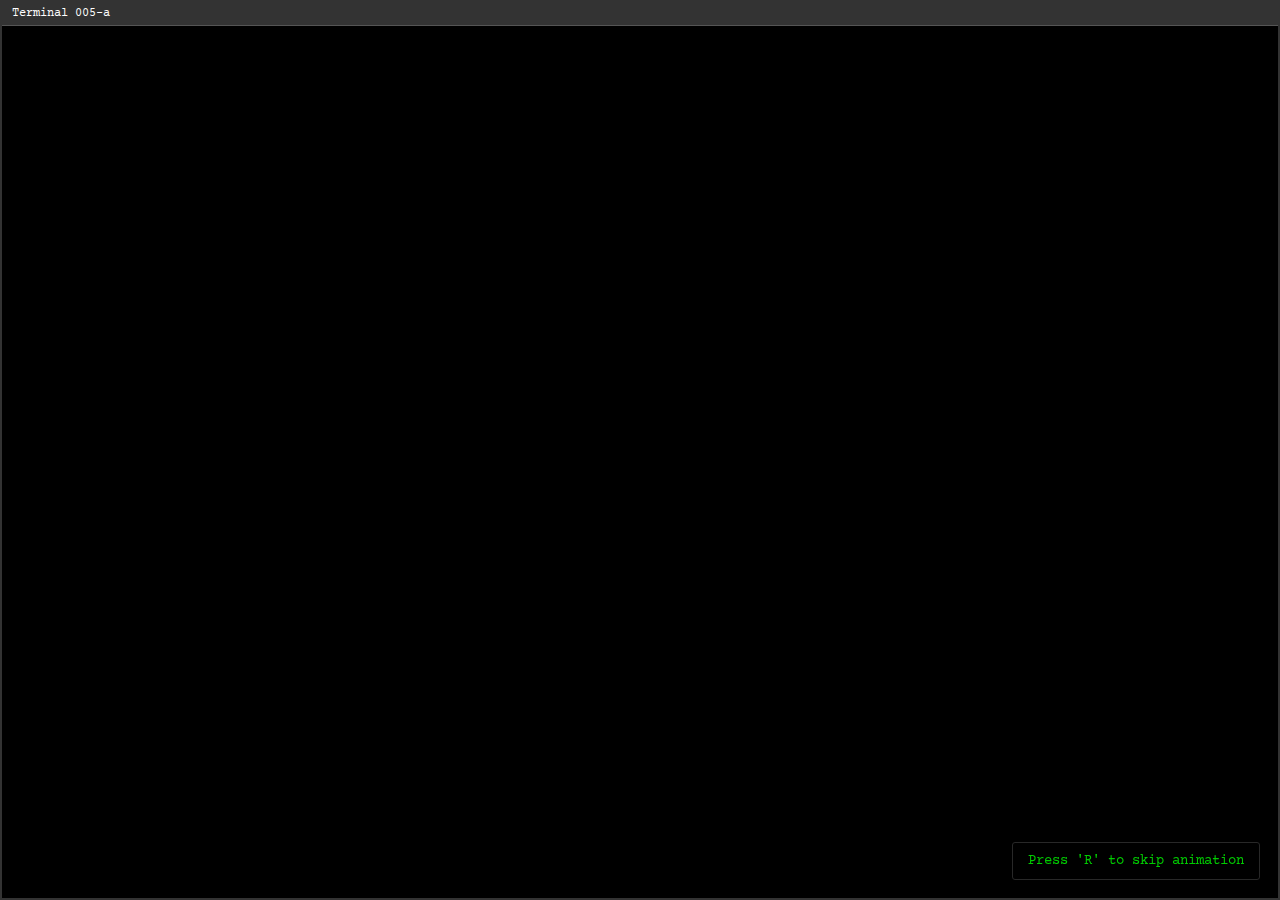
<file: index.html>
<!DOCTYPE html>
<html lang="en">
<head>
    <meta charset="UTF-8">
    <meta name="viewport" content="width=device-width, initial-scale=1.0">
    <title>Department of Extranormal Phenomena - Terminal Access</title>
    <link rel="stylesheet" href="style.css">
</head>
<body>
    <div class="terminal">
        <div class="terminal-header">
            <span class="terminal-title">Terminal 005-a</span>
        </div>
        <div class="terminal-content" id="terminal-content">
            <div class="cursor" id="cursor">█</div>
        </div>
    </div>
    <script src="script.js"></script>
</body>
</html>
</file>
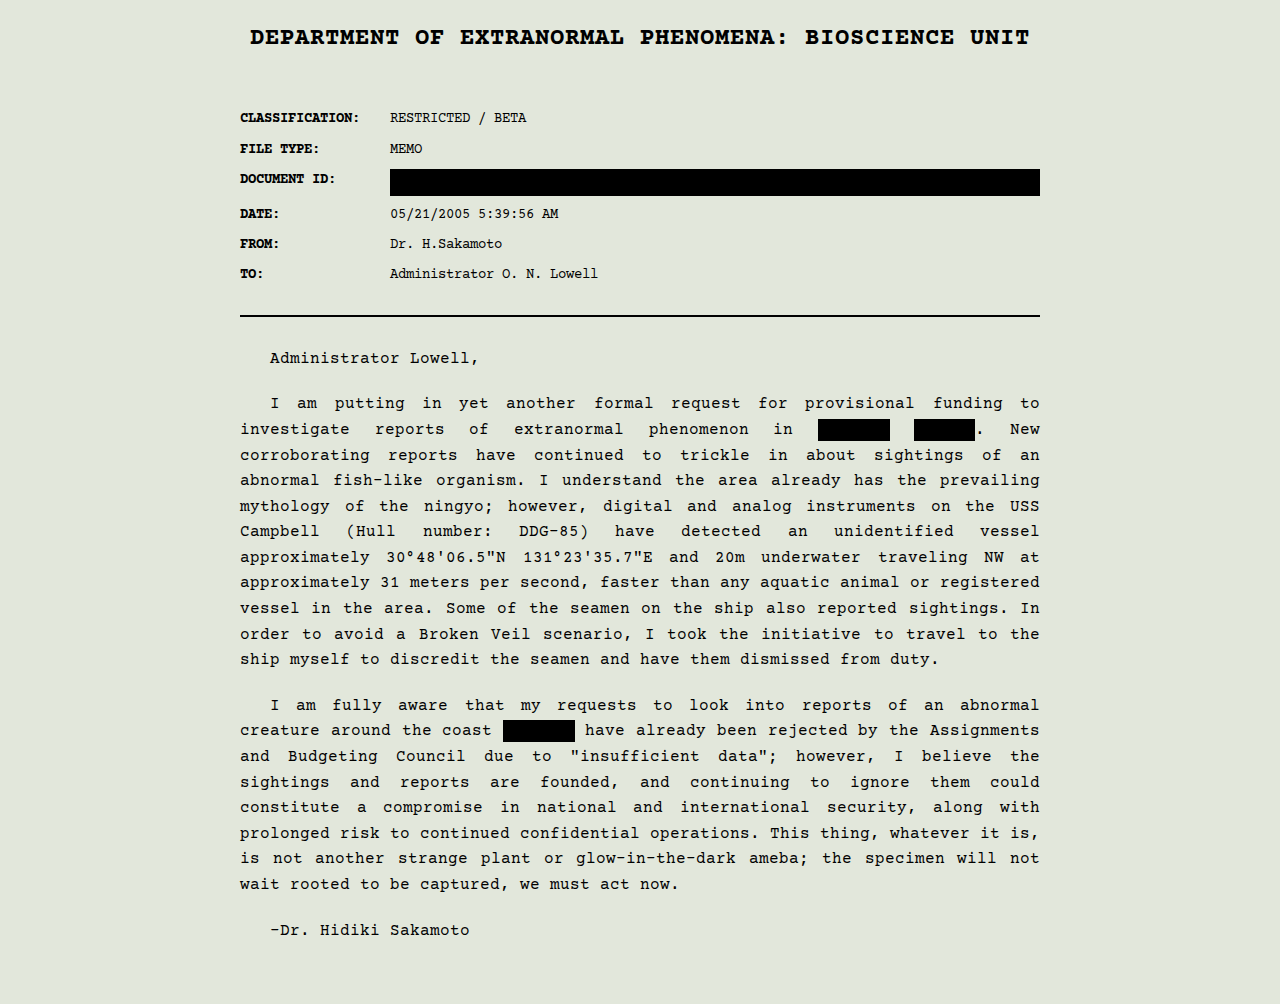
<file: document.html>
<!DOCTYPE html>
<html lang="en">
<head>
    <meta charset="UTF-8">
    <meta name="viewport" content="width=device-width, initial-scale=1.0">
    <title>Department of Extranormal Phenomena - Document Viewer</title>
    <link rel="stylesheet" href="document-style.css">
</head>
<body>
    <div class="document-container">
        <!-- Content will be dynamically loaded -->
    </div>
    <script src="documents.js"></script>
</body>
</html>
</file>
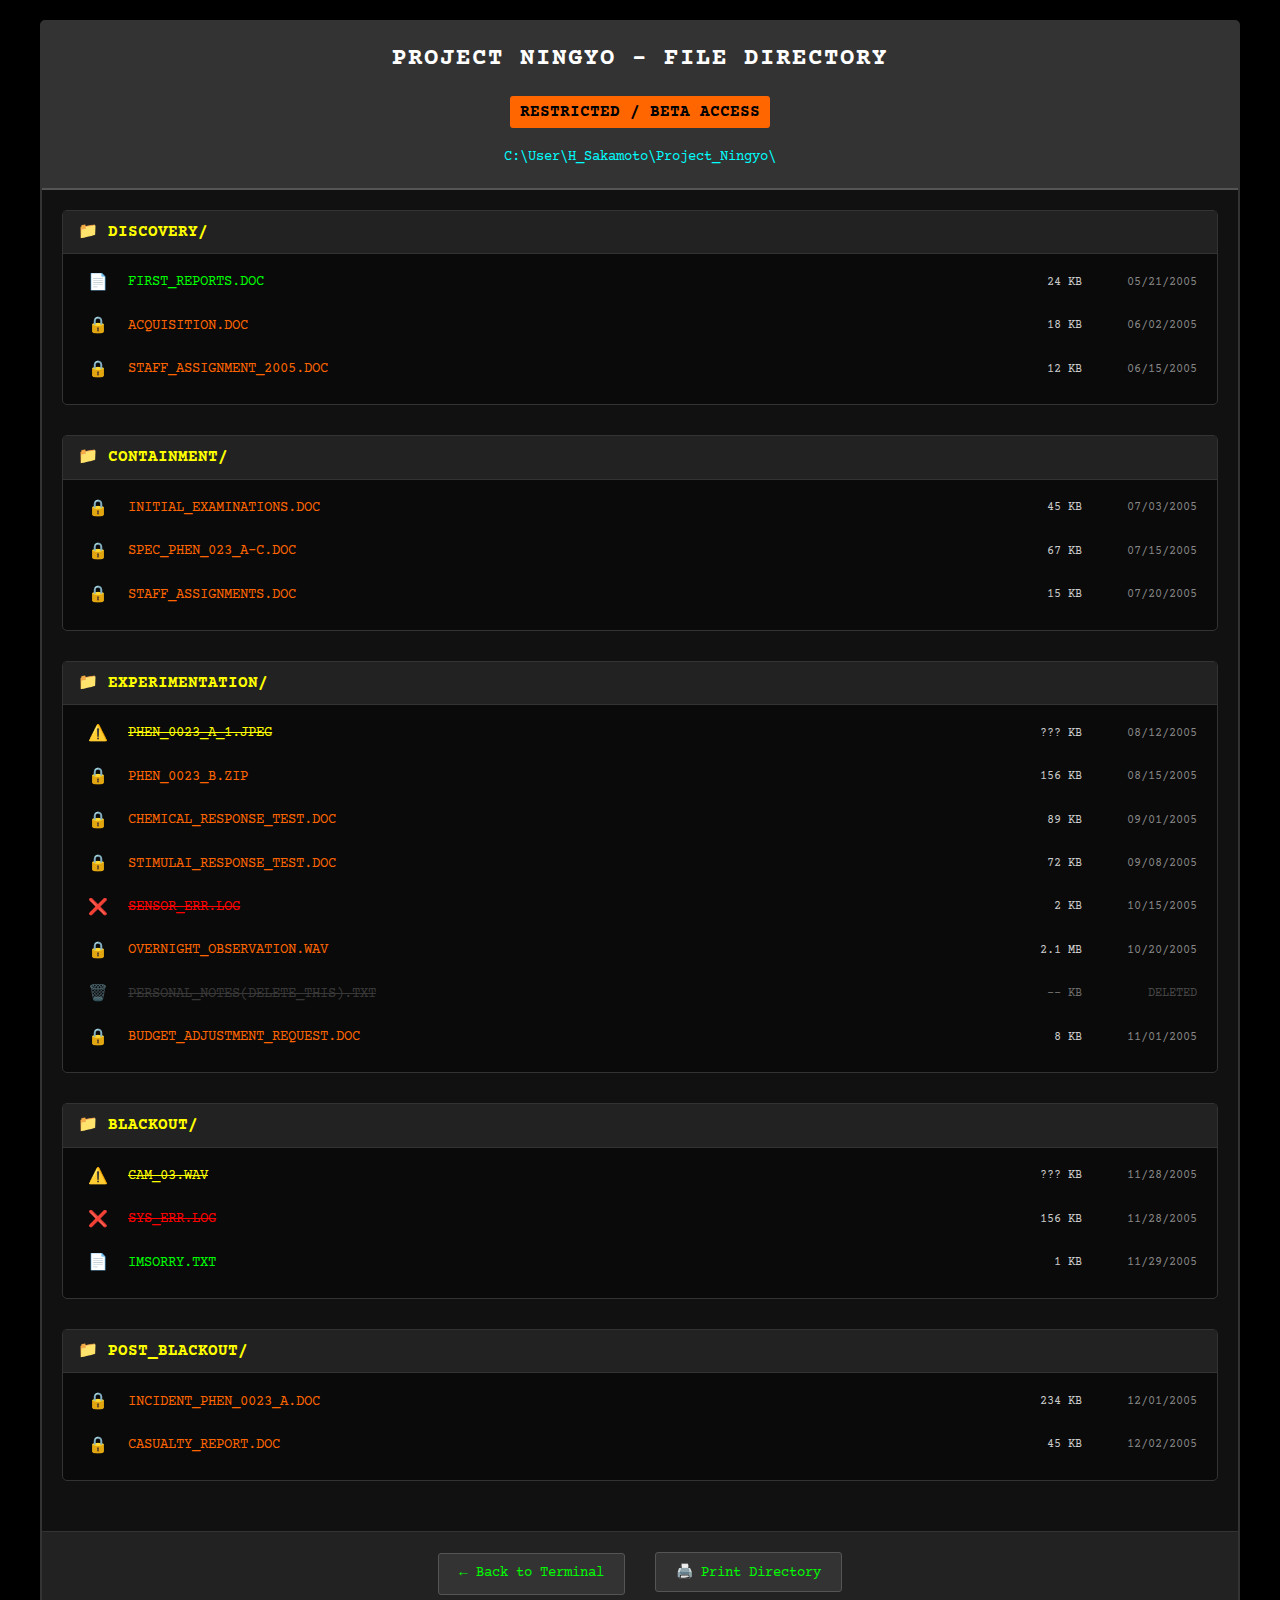
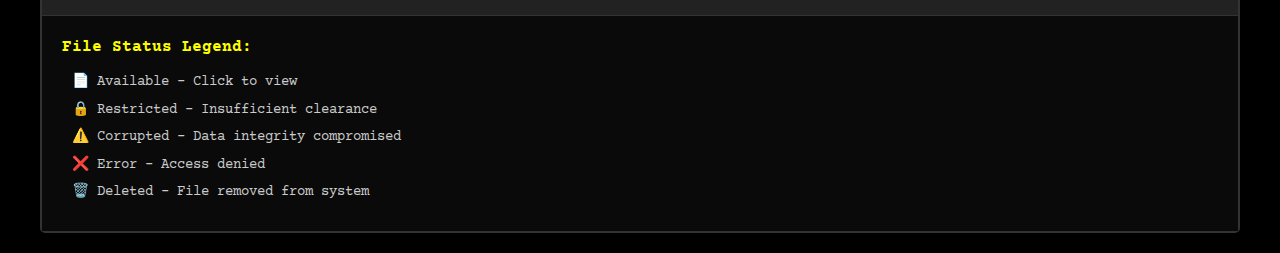
<file: file-list.html>
<!DOCTYPE html>
<html lang="en">
<head>
    <meta charset="UTF-8">
    <meta name="viewport" content="width=device-width, initial-scale=1.0">
    <title>Project Ningyo - File Directory</title>
    <link rel="stylesheet" href="file-list-style.css">
</head>
<body>
    <div class="container">
        <div class="header">
            <h1>PROJECT NINGYO - FILE DIRECTORY</h1>
            <div class="classification">RESTRICTED / BETA ACCESS</div>
            <div class="path">C:\User\H_Sakamoto\Project_Ningyo\</div>
        </div>

        <div class="file-browser">
            <div class="folder">
                <h2>📁 DISCOVERY/</h2>
                <div class="file-list">
                    <div class="file-item available">
                        <span class="file-icon">📄</span>
                        <a href="document.html?doc=first_reports" class="file-name">FIRST_REPORTS.DOC</a>
                        <span class="file-size">24 KB</span>
                        <span class="file-date">05/21/2005</span>
                    </div>
                    <div class="file-item locked">
                        <span class="file-icon">🔒</span>
                        <span class="file-name">ACQUISITION.DOC</span>
                        <span class="file-size">18 KB</span>
                        <span class="file-date">06/02/2005</span>
                    </div>
                    <div class="file-item locked">
                        <span class="file-icon">🔒</span>
                        <span class="file-name">STAFF_ASSIGNMENT_2005.DOC</span>
                        <span class="file-size">12 KB</span>
                        <span class="file-date">06/15/2005</span>
                    </div>
                </div>
            </div>

            <div class="folder">
                <h2>📁 CONTAINMENT/</h2>
                <div class="file-list">
                    <div class="file-item locked">
                        <span class="file-icon">🔒</span>
                        <span class="file-name">INITIAL_EXAMINATIONS.DOC</span>
                        <span class="file-size">45 KB</span>
                        <span class="file-date">07/03/2005</span>
                    </div>
                    <div class="file-item locked">
                        <span class="file-icon">🔒</span>
                        <span class="file-name">SPEC_PHEN_023_A-C.DOC</span>
                        <span class="file-size">67 KB</span>
                        <span class="file-date">07/15/2005</span>
                    </div>
                    <div class="file-item locked">
                        <span class="file-icon">🔒</span>
                        <span class="file-name">STAFF_ASSIGNMENTS.DOC</span>
                        <span class="file-size">15 KB</span>
                        <span class="file-date">07/20/2005</span>
                    </div>
                </div>
            </div>

            <div class="folder">
                <h2>📁 EXPERIMENTATION/</h2>
                <div class="file-list">
                    <div class="file-item corrupted">
                        <span class="file-icon">⚠️</span>
                        <span class="file-name">PHEN_0023_A_1.JPEG</span>
                        <span class="file-size">??? KB</span>
                        <span class="file-date">08/12/2005</span>
                    </div>
                    <div class="file-item locked">
                        <span class="file-icon">🔒</span>
                        <span class="file-name">PHEN_0023_B.ZIP</span>
                        <span class="file-size">156 KB</span>
                        <span class="file-date">08/15/2005</span>
                    </div>
                    <div class="file-item locked">
                        <span class="file-icon">🔒</span>
                        <span class="file-name">CHEMICAL_RESPONSE_TEST.DOC</span>
                        <span class="file-size">89 KB</span>
                        <span class="file-date">09/01/2005</span>
                    </div>
                    <div class="file-item locked">
                        <span class="file-icon">🔒</span>
                        <span class="file-name">STIMULAI_RESPONSE_TEST.DOC</span>
                        <span class="file-size">72 KB</span>
                        <span class="file-date">09/08/2005</span>
                    </div>
                    <div class="file-item error">
                        <span class="file-icon">❌</span>
                        <span class="file-name">SENSOR_ERR.LOG</span>
                        <span class="file-size">2 KB</span>
                        <span class="file-date">10/15/2005</span>
                    </div>
                    <div class="file-item locked">
                        <span class="file-icon">🔒</span>
                        <span class="file-name">OVERNIGHT_OBSERVATION.WAV</span>
                        <span class="file-size">2.1 MB</span>
                        <span class="file-date">10/20/2005</span>
                    </div>
                    <div class="file-item deleted">
                        <span class="file-icon">🗑️</span>
                        <span class="file-name">PERSONAL_NOTES(DELETE_THIS).TXT</span>
                        <span class="file-size">-- KB</span>
                        <span class="file-date">DELETED</span>
                    </div>
                    <div class="file-item locked">
                        <span class="file-icon">🔒</span>
                        <span class="file-name">BUDGET_ADJUSTMENT_REQUEST.DOC</span>
                        <span class="file-size">8 KB</span>
                        <span class="file-date">11/01/2005</span>
                    </div>
                </div>
            </div>

            <div class="folder">
                <h2>📁 BLACKOUT/</h2>
                <div class="file-list">
                    <div class="file-item corrupted">
                        <span class="file-icon">⚠️</span>
                        <span class="file-name">CAM_03.WAV</span>
                        <span class="file-size">??? KB</span>
                        <span class="file-date">11/28/2005</span>
                    </div>
                    <div class="file-item error">
                        <span class="file-icon">❌</span>
                        <span class="file-name">SYS_ERR.LOG</span>
                        <span class="file-size">156 KB</span>
                        <span class="file-date">11/28/2005</span>
                    </div>
                    <div class="file-item available">
                        <span class="file-icon">📄</span>
                        <a href="document.html?doc=imsorry" class="file-name">IMSORRY.TXT</a>
                        <span class="file-size">1 KB</span>
                        <span class="file-date">11/29/2005</span>
                    </div>
                </div>
            </div>

            <div class="folder">
                <h2>📁 POST_BLACKOUT/</h2>
                <div class="file-list">
                    <div class="file-item locked">
                        <span class="file-icon">🔒</span>
                        <span class="file-name">INCIDENT_PHEN_0023_A.DOC</span>
                        <span class="file-size">234 KB</span>
                        <span class="file-date">12/01/2005</span>
                    </div>
                    <div class="file-item locked">
                        <span class="file-icon">🔒</span>
                        <span class="file-name">CASUALTY_REPORT.DOC</span>
                        <span class="file-size">45 KB</span>
                        <span class="file-date">12/02/2005</span>
                    </div>
                </div>
            </div>
        </div>

        <div class="navigation">
            <a href="index.html" class="nav-button">← Back to Terminal</a>
            <button class="nav-button" onclick="window.print()">🖨️ Print Directory</button>
        </div>

        <div class="legend">
            <h3>File Status Legend:</h3>
            <div class="legend-item">📄 Available - Click to view</div>
            <div class="legend-item">🔒 Restricted - Insufficient clearance</div>
            <div class="legend-item">⚠️ Corrupted - Data integrity compromised</div>
            <div class="legend-item">❌ Error - Access denied</div>
            <div class="legend-item">🗑️ Deleted - File removed from system</div>
        </div>
    </div>
</body>
</html>
</file>
<file: style.css>
@import url('https://fonts.googleapis.com/css2?family=Courier+Prime:wght@400;700&display=swap');

* {
    margin: 0;
    padding: 0;
    box-sizing: border-box;
}

body {
    background-color: #000;
    font-family: 'Courier Prime', monospace;
    color: #00ff00;
    overflow: hidden;
    height: 100vh;
}

.terminal {
    width: 100vw;
    height: 100vh;
    background-color: #000;
    border: 2px solid #333;
    position: relative;
}

.terminal-header {
    background-color: #333;
    color: #fff;
    padding: 5px 10px;
    font-size: 12px;
    border-bottom: 1px solid #555;
}

.terminal-content {
    padding: 20px;
    height: calc(100vh - 40px);
    overflow-y: auto;
    font-size: 14px;
    line-height: 1.4;
    position: relative;
}

.line {
    margin-bottom: 5px;
    white-space: pre-wrap;
}

.warning {
    color: #ff6600;
    font-weight: bold;
}

.error {
    color: #ff0000;
    font-weight: bold;
}

.success {
    color: #00ff00;
    font-weight: bold;
}

.header {
    color: #ffff00;
    font-weight: bold;
}

.prompt {
    color: #00ffff;
}

.cursor {
    display: inline-block;
    animation: blink 1s infinite;
    color: #00ff00;
}

@keyframes blink {
    0%, 50% { opacity: 1; }
    51%, 100% { opacity: 0; }
}

.file-tree {
    color: #cccccc;
    font-family: 'Courier Prime', monospace;
    margin-left: 20px;
}

.file-tree .folder {
    color: #ffff00;
}

.file-tree .file {
    color: #cccccc;
}

.input-field {
    background: transparent;
    border: none;
    color: #00ff00;
    font-family: 'Courier Prime', monospace;
    font-size: 14px;
    outline: none;
    width: 200px;
}

.password-field {
    color: #ff6600;
}

/* Scrollbar styling */
.terminal-content::-webkit-scrollbar {
    width: 8px;
}

.terminal-content::-webkit-scrollbar-track {
    background: #000;
}

.terminal-content::-webkit-scrollbar-thumb {
    background: #333;
    border-radius: 4px;
}

.terminal-content::-webkit-scrollbar-thumb:hover {
    background: #555;
}
</file>
<file: document-style.css>
@import url('https://fonts.googleapis.com/css2?family=Courier+Prime:wght@400;700&family=Liberation+Serif:wght@400;700&display=swap');

* {
    margin: 0;
    padding: 0;
    box-sizing: border-box;
}

body {
    background-color: #e2e7db;
    font-family: 'Courier Prime', monospace;
    color: #000;
    line-height: 1.6;
    padding: 20px;
}

.document-container {
    max-width: 800px;
    margin: 0 auto;
}

.document-header {
    text-align: center;
    margin-bottom: 30px;
}

.department-title {
    font-family: 'Courier Prime', monospace;
    font-weight: bold;
    font-size: 24px;
    letter-spacing: 1px;
    color: #000;
}

.document-content {
    padding: 20px 0;
}

.document-metadata {
    border-bottom: 2px solid #000;
    padding-bottom: 20px;
    margin-bottom: 30px;
    font-family: 'Courier Prime', monospace;
}

.metadata-row {
    display: flex;
    margin-bottom: 8px;
    font-size: 14px;
}

.label {
    font-weight: bold;
    width: 150px;
    flex-shrink: 0;
}

.value {
    flex: 1;
}

.redacted {
    background-color: #000;
    color: #000;
    padding: 2px 4px;
    font-family: 'Courier Prime', monospace;
    letter-spacing: 1px;
}

.document-body {
    font-size: 16px;
    text-align: justify;
}

.document-body p {
    margin-bottom: 20px;
    text-indent: 30px;
}

.greeting {
    text-indent: 0 !important;
    font-weight: bold;
}

.signature {
    text-indent: 0 !important;
    text-align: right;
    font-style: italic;
    margin-top: 30px;
}





/* Print styles */
@media print {
    body {
        background-color: #fff;
        padding: 0;
    }
    
    .document-container {
        box-shadow: none;
        border: none;
    }
    
    .navigation {
        display: none;
    }
}

/* Responsive design */
@media (max-width: 768px) {
    body {
        padding: 10px;
    }
    
    .document-content {
        padding: 20px;
    }
    
    .metadata-row {
        flex-direction: column;
    }
    
    .label {
        width: auto;
        margin-bottom: 2px;
    }
    
    .document-body {
        font-size: 14px;
    }
}
</file>
<file: file-list-style.css>
@import url('https://fonts.googleapis.com/css2?family=Courier+Prime:wght@400;700&display=swap');

* {
    margin: 0;
    padding: 0;
    box-sizing: border-box;
}

body {
    background-color: #000;
    font-family: 'Courier Prime', monospace;
    color: #00ff00;
    line-height: 1.4;
    padding: 20px;
}

.container {
    max-width: 1200px;
    margin: 0 auto;
    background-color: #111;
    border: 2px solid #333;
    border-radius: 5px;
}

.header {
    background-color: #333;
    color: #fff;
    padding: 20px;
    text-align: center;
    border-bottom: 2px solid #555;
}

.header h1 {
    font-size: 24px;
    margin-bottom: 10px;
    letter-spacing: 2px;
}

.classification {
    background-color: #ff6600;
    color: #000;
    font-weight: bold;
    padding: 5px 10px;
    margin: 10px auto;
    display: inline-block;
    border-radius: 3px;
}

.path {
    color: #00ffff;
    font-size: 14px;
    margin-top: 10px;
}

.file-browser {
    padding: 20px;
}

.folder {
    margin-bottom: 30px;
    border: 1px solid #333;
    border-radius: 5px;
    background-color: #0a0a0a;
}

.folder h2 {
    background-color: #222;
    color: #ffff00;
    padding: 10px 15px;
    margin: 0;
    border-bottom: 1px solid #333;
    font-size: 16px;
}

.file-list {
    padding: 10px;
}

.file-item {
    display: grid;
    grid-template-columns: 30px 1fr 80px 100px;
    gap: 15px;
    padding: 8px 10px;
    margin-bottom: 5px;
    border-radius: 3px;
    align-items: center;
    transition: background-color 0.3s;
}

.file-item:hover {
    background-color: #222;
}

.file-icon {
    font-size: 16px;
    text-align: center;
}

.file-name {
    color: #00ff00;
    text-decoration: none;
    font-size: 14px;
}

.file-size {
    color: #cccccc;
    font-size: 12px;
    text-align: right;
}

.file-date {
    color: #888;
    font-size: 12px;
    text-align: right;
}

/* File status styles */
.file-item.available .file-name {
    color: #00ff00;
    cursor: pointer;
}

.file-item.available .file-name:hover {
    color: #00ffff;
    text-decoration: underline;
}

.file-item.locked .file-name {
    color: #ff6600;
    cursor: not-allowed;
}

.file-item.corrupted .file-name {
    color: #ffff00;
    text-decoration: line-through;
}

.file-item.error .file-name {
    color: #ff0000;
    text-decoration: line-through;
}

.file-item.deleted {
    opacity: 0.5;
}

.file-item.deleted .file-name {
    color: #666;
    text-decoration: line-through;
}

.navigation {
    background-color: #222;
    padding: 20px;
    text-align: center;
    border-top: 1px solid #333;
}

.nav-button {
    display: inline-block;
    background-color: #333;
    color: #00ff00;
    text-decoration: none;
    padding: 10px 20px;
    margin: 0 10px;
    border: 1px solid #555;
    border-radius: 3px;
    font-family: 'Courier Prime', monospace;
    font-size: 14px;
    cursor: pointer;
    transition: all 0.3s;
}

.nav-button:hover {
    background-color: #555;
    color: #00ffff;
}

.legend {
    background-color: #0a0a0a;
    padding: 20px;
    border-top: 1px solid #333;
}

.legend h3 {
    color: #ffff00;
    margin-bottom: 15px;
    font-size: 16px;
}

.legend-item {
    color: #cccccc;
    margin-bottom: 8px;
    font-size: 14px;
    padding-left: 10px;
}

/* Responsive design */
@media (max-width: 768px) {
    body {
        padding: 10px;
    }
    
    .file-item {
        grid-template-columns: 30px 1fr;
        gap: 10px;
    }
    
    .file-size,
    .file-date {
        display: none;
    }
    
    .header h1 {
        font-size: 18px;
    }
}

/* Print styles */
@media print {
    body {
        background-color: #fff;
        color: #000;
    }
    
    .container {
        border: 1px solid #000;
        background-color: #fff;
    }
    
    .header {
        background-color: #f0f0f0;
        color: #000;
    }
    
    .folder {
        background-color: #fff;
        border: 1px solid #000;
    }
    
    .folder h2 {
        background-color: #e0e0e0;
        color: #000;
    }
    
    .file-name {
        color: #000 !important;
    }
    
    .navigation {
        display: none;
    }
}
</file>
